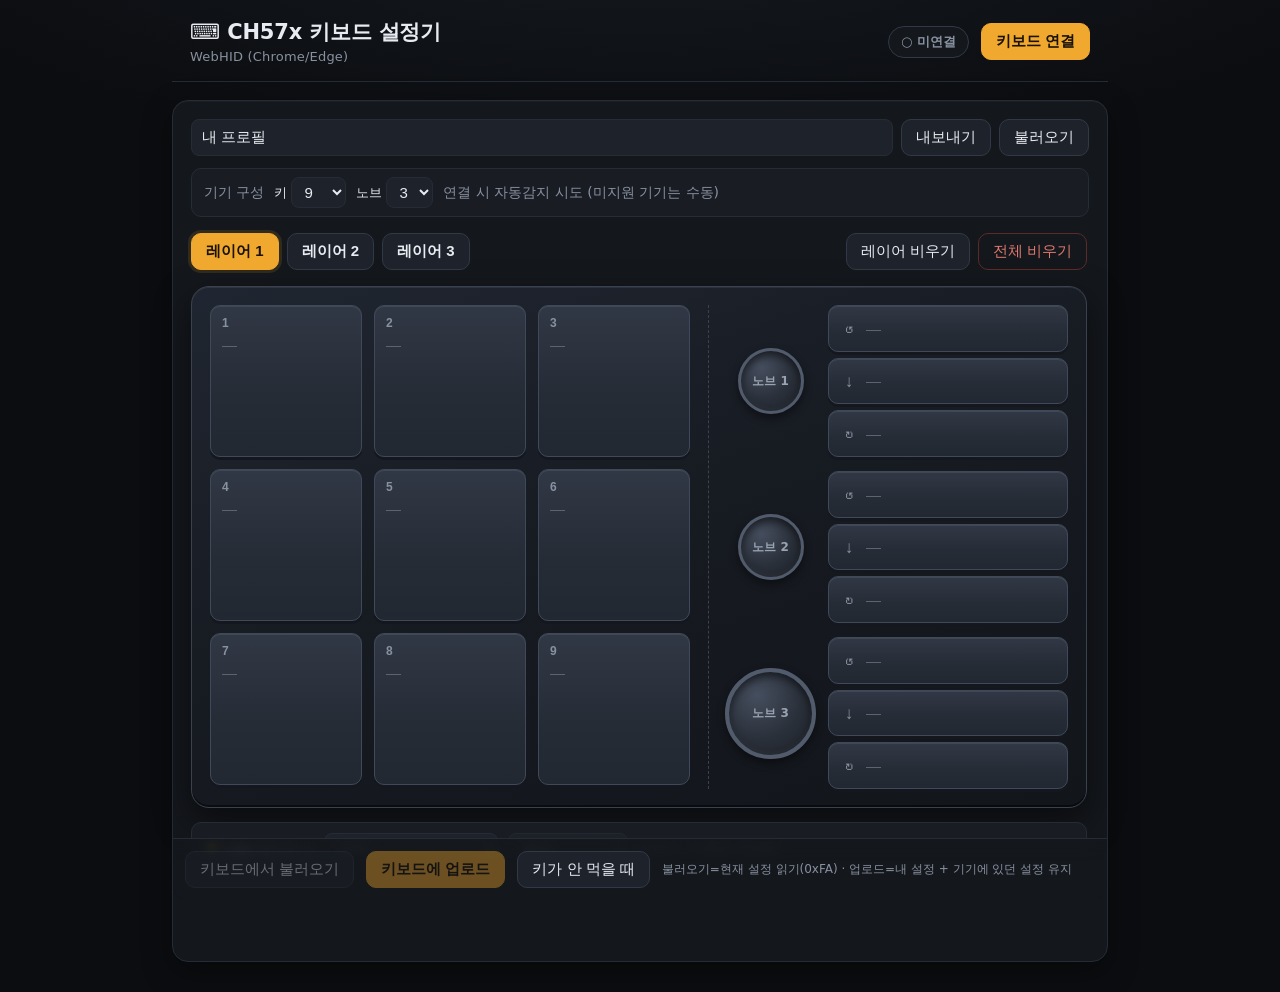
<file: web/index.html>
<!DOCTYPE html>
<html lang="ko">
<head>
  <meta charset="UTF-8">
  <meta name="viewport" content="width=device-width, initial-scale=1.0">
  <title>CH57x 매크로 키보드 설정기</title>
  <link rel="stylesheet" href="style.css">
</head>
<body>
  <div class="app">
  <header>
    <div class="brand">
      <h1>⌨ CH57x 키보드 설정기</h1>
      <span class="dim">WebHID (Chrome/Edge)</span>
    </div>
    <div class="hdr-actions">
      <span id="status" class="status off">○ 미연결</span>
      <button id="connectBtn" class="primary">키보드 연결</button>
    </div>
  </header>

  <main>
    <section class="panel">
      <div class="profile-bar">
        <input id="profileName" placeholder="프로필 이름">
        <button id="exportBtn">내보내기</button>
        <label class="filebtn">불러오기<input id="importInput" type="file" accept="application/json" hidden></label>
      </div>
      <div class="dev-cfg">
        <span class="dim">기기 구성</span>
        <label>키 <select id="cfgKeys"></select></label>
        <label>노브 <select id="cfgKnobs"></select></label>
        <span class="dim">연결 시 자동감지 시도 (미지원 기기는 수동)</span>
      </div>
      <div class="board">
        <div class="layer-row">
          <div id="layers" class="tabs"></div>
          <div class="layer-clear">
            <button id="clearLayerBtn">레이어 비우기</button>
            <button id="resetBtn" class="danger">전체 비우기</button>
          </div>
        </div>
        <div id="device" class="device">
          <div id="keys" class="keys"></div>
          <div id="dials" class="dials"></div>
        </div>
        <div class="led-bar">
          <span class="led-title">💡 LED <span id="ledLayerLabel" class="dim"></span></span>
          <select id="ledMode"></select>
          <select id="ledColor"></select>
          <span class="dim">업로드 시 함께 저장됨</span>
        </div>
      </div>
      <div class="upload-bar">
        <button id="downloadBtn" disabled>키보드에서 불러오기</button>
        <button id="uploadBtn" class="primary" disabled>키보드에 업로드</button>
        <progress id="progress" value="0" max="1" style="display:none"></progress>
        <button id="wakeBtn" title="키보드가 설정 모드에 갇혀 입력이 안 될 때 누르세요 (프로그래밍 종료 03 fd fe ff)">키가 안 먹을 때</button>
        <span class="dim">불러오기=현재 설정 읽기(0xFA) · 업로드=내 설정 + 기기에 있던 설정 유지</span>
      </div>
      <details id="diagWrap" class="dbg" style="display:none">
        <summary>장치 진단 (REPORT_ID 확정용)</summary>
        <pre id="diag"></pre>
      </details>

      <details id="reWrap" class="dbg" style="display:none">
        <summary>🔬 RE 콘솔 — 현재 설정 읽기 실험 (input report id 3 탐색)</summary>
        <p class="hint">여기 뜨는 것은 <b>설정용(벤더) 인터페이스</b>가 보내는 응답뿐입니다.
          <b>키를 눌러도 아무것도 안 뜨는 것이 정상</b>입니다 — 키 입력은 별도의 키보드 인터페이스로
          나가고 이 앱은 그것을 열지 않습니다. 아래로 명령을 보내고 응답이 오는지 관찰하세요.
          (보내는 바이트는 03 으로 시작 — 03 은 리포트ID로 자동 처리)</p>
        <div class="re-send">
          <input id="reHex" placeholder="예: 03 fb 00  또는  03 f1 01" value="03 fb 00">
          <button id="reSend">전송</button>
          <button id="reClear">로그 지우기</button>
        </div>
        <div class="re-presets">
          <button class="re-probe" data-hex="03 fb 00">03 fb (읽기?)</button>
          <button class="re-probe" data-hex="03 f1 00">03 f1</button>
          <button class="re-probe" data-hex="03 fc 00">03 fc</button>
          <button class="re-probe" data-hex="03 a1 00">03 a1</button>
          <button class="re-probe" data-hex="03 fe 01 01">03 fe 01 01 (키1 조회?)</button>
          <button class="re-probe" data-hex="03 fd fe ff">03 fd fe ff (종료)</button>
        </div>
        <pre id="reLog">대기 중… (연결 후 키를 눌러보거나 명령을 전송하세요)</pre>
      </details>
    </section>
  </main>
  </div>

  <div id="modal" class="modal" hidden>
    <div class="modal-card panel editor">
      <button id="modalClose" class="modal-x" title="닫기">✕</button>
      <div id="editor"></div>
    </div>
  </div>

  <div id="toast" class="toast"></div>
  <script type="module" src="js/app.js"></script>
</body>
</html>
</file>
<file: web/style.css>
/* ── 팔레트 ────────────────────────────────────────────────────────────────
   장비를 다루는 도구다. 배경은 계측기 케이스처럼 낮게 깔고, 강조는 한 색(호박색)만 쓴다.
   호박색을 고른 이유: 이 키보드의 백라이트 색이고, 파랑 일색인 기본 테마와 구별된다.
   위험(전체 비우기)에만 붉은색을 남기고, 연결됨은 초록 대신 호박색 계열로 묶어 색을 늘리지 않는다. */
:root {
  --bg: #0b0d10;            /* 케이스 바깥 */
  --panel: #14171c;         /* 카드 */
  --panel-2: #191d23;       /* 카드 안 보조 면 */
  --tile: #1e232b;          /* 입력·버튼 */
  --border: #262c36;        /* 기본 경계 */
  --border-2: #313947;      /* 도드라지는 경계 */
  --text: #e8ebf1;
  --dim: #8891a0;
  --accent: #f0a92e;        /* 호박색 — 주 강조. 한 곳에만 쓴다 */
  --accent-ink: #1a1206;    /* 호박색 위 글자 */
  --accent-soft: #f0a92e22;
  --primary: var(--accent); /* 옛 이름 유지 — 기존 규칙이 참조한다 */
  --tile-sel: var(--accent);
  --ok: #55d18b;
  --danger: #d4544a;
  --cap: 152px;   /* keycap edge; knob's 3 action buttons total this height */
  --r: 10px;      /* 기본 라운드 */
}
* { box-sizing: border-box; }
body {
  margin: 0; background: var(--bg); color: var(--text);
  font-family: -apple-system, "Segoe UI", "Malgun Gothic", system-ui, sans-serif;
  /* 위아래로 아주 옅은 광원 — 평평한 단색 배경보다 장비다운 깊이가 생긴다 */
  background-image: radial-gradient(1200px 400px at 50% -120px, #171b22 0%, transparent 70%);
  background-repeat: no-repeat;
}
/* whole app is a centered column whose width tracks the keyboard board (set in JS) */
.app { margin: 0 auto; min-width: 480px; padding-bottom: 8px; }
header {
  display: flex; justify-content: space-between; align-items: center;
  gap: 12px; padding: 18px 18px 16px; border-bottom: 1px solid var(--border);
}
.brand h1 {
  margin: 0; font-size: 21px; letter-spacing: -.2px; font-weight: 700;
  display: flex; align-items: center; gap: 9px;
}
.dim { color: var(--dim); font-size: 14px; }
.brand .dim { font-size: 13px; letter-spacing: .2px; }
.hdr-actions { display: flex; align-items: center; gap: 12px; }

/* 연결 여부가 이 앱에서 가장 중요한 상태다 — 알약으로 크게 낸다 */
.status {
  font-size: 13px; font-weight: 600; padding: 6px 12px; border-radius: 999px;
  border: 1px solid var(--border-2); background: var(--panel);
}
.status.ok { color: var(--ok); border-color: #2f6a4c; background: #12261c; }
.status.off { color: var(--dim); }

button, .filebtn {
  background: var(--tile); color: var(--text); border: 1px solid var(--border-2);
  border-radius: var(--r); padding: 8px 14px; font-size: 15px; cursor: pointer;
  transition: border-color .12s, background .12s, transform .05s;
  white-space: nowrap; flex: none;   /* 좁은 화면에서 라벨이 세로로 쪼개지던 것 */
}
button:hover, .filebtn:hover { border-color: #46505f; background: #232932; }
button:active { transform: translateY(1px); }
button.primary {
  background: var(--accent); border-color: var(--accent); color: var(--accent-ink); font-weight: 700;
}
button.primary:hover { background: #ffb838; border-color: #ffb838; }
button:disabled { opacity: .4; cursor: not-allowed; }
button:disabled:hover { background: var(--tile); border-color: var(--border-2); }
:focus-visible { outline: 2px solid var(--accent); outline-offset: 2px; }

main { padding: 18px 0 22px; }
.panel {
  background: var(--panel); border: 1px solid var(--border); border-radius: 16px; padding: 18px;
  box-shadow: 0 1px 0 rgba(255,255,255,.03) inset, 0 10px 30px rgba(0,0,0,.35);
}

.profile-bar { display: flex; gap: 8px; margin-bottom: 12px; }
.profile-bar input { flex: 1; }
input, select {
  background: var(--tile); color: var(--text); border: 1px solid var(--border);
  border-radius: 8px; padding: 8px 10px; font-size: 15px;
}

/* 기기 구성은 한 번 정하고 잘 안 바꾸는 값 — 보조 면에 얹어 주 흐름에서 물러나게 한다 */
.dev-cfg {
  display: flex; align-items: center; gap: 10px; margin-bottom: 16px; flex-wrap: wrap; font-size: 13px;
  background: var(--panel-2); border: 1px solid var(--border); border-radius: var(--r); padding: 8px 12px;
}
.dev-cfg label { color: var(--text); display: inline-flex; align-items: center; gap: 4px; }
.dev-cfg select { padding: 5px 8px; }
/* board wraps layer-row + device + led so their right edges align with the device box */
.board { width: fit-content; }
.layer-row { display: flex; align-items: center; gap: 8px; margin-bottom: 16px; }
.layer-clear { margin-left: auto; display: flex; gap: 8px; }
/* 되돌릴 수 없는 것만 붉게. 평소엔 테두리만, 누를 때만 채운다 */
button.danger { background: transparent; border-color: #5c2b27; color: #e0796f; }
button.danger:hover { background: var(--danger); border-color: var(--danger); color: #fff; }
.tabs { display: flex; gap: 8px; }
.tab { font-weight: 600; }
.tab.active {
  background: var(--accent); border-color: var(--accent); color: var(--accent-ink);
  box-shadow: 0 0 0 3px var(--accent-soft);
}
.tab.act { margin-left: auto; background: transparent; }
.tab.act:hover:not(:disabled) { border-color: var(--ok); color: var(--ok); }

.led-bar { display: flex; align-items: center; gap: 10px; margin-top: 14px; flex-wrap: wrap;
  padding: 10px 12px; background: var(--panel-2); border: 1px solid var(--border); border-radius: var(--r); }
.led-title { font-size: 13px; font-weight: 600; }
.led-bar select { min-width: 120px; }

/* realistic device frame: keys on left, knobs on right */
.device {
  display: flex; gap: 18px; align-items: flex-start; width: fit-content;
  background: linear-gradient(160deg, #202631 0%, #171b22 45%, #12151a 100%);
  border: 1px solid #39424f; border-radius: 18px; padding: 18px;
  box-shadow:
    inset 0 1px 0 rgba(255,255,255,.07),
    inset 0 -2px 0 rgba(0,0,0,.5),
    0 14px 34px rgba(0,0,0,.5);
}
/* shared keycap look (used by keys AND knob action buttons — same theme) */
.keycap, .dial-chip {
  display: flex; align-items: flex-start; gap: 5px; text-align: left;
  background: linear-gradient(180deg, #313845 0%, #262c36 60%, #222831 100%);
  border: 1px solid #3f4959; border-radius: 10px;
  box-shadow: 0 3px 0 #14171d, inset 0 1px 0 rgba(255,255,255,.08);
  transition: transform .06s, border-color .12s, box-shadow .12s;
}
.keycap, .dial-chip { border-color: var(--led, #3f4959); }
.keycap:hover, .dial-chip:hover { border-color: var(--accent); box-shadow: 0 3px 0 #14171d, 0 0 0 3px var(--accent-soft); }
.keycap:active, .dial-chip:active { transform: translateY(2px); box-shadow: 0 1px 0 #14171d; }
/* 바인딩된 키 — 왼쪽에 색 띠를 둬서 빈 키와 한눈에 갈린다 */
.keycap.bound, .dial-chip.bound { border-color: var(--led, #4a5666); }
.keycap.bound { border-left: 3px solid var(--led, var(--accent)); }
.dial-chip.bound { border-left: 3px solid var(--led, var(--accent)); }
.keycap.sel, .dial-chip.sel { box-shadow: 0 3px 0 #14171d, 0 0 0 3px var(--accent); }

.keys { display: flex; flex-direction: column; gap: 12px; }
.key-row { display: flex; gap: 12px; }
.keycap { flex-direction: column; width: var(--cap); height: var(--cap); padding: 10px 11px; overflow: hidden; }
.cap-n {
  font-weight: 700; font-size: 12px; color: var(--dim);
  font-variant-numeric: tabular-nums; letter-spacing: .3px;
}
.keycap.bound .cap-n { color: var(--accent); }
.cap-sum { font-size: 15px; word-break: break-all; line-height: 1.32; color: var(--text); white-space: pre-line; }
/* 아직 아무것도 안 걸린 키 — "—" 만 있으면 고장처럼 보인다 */
.keycap:not(.bound) .cap-sum, .dial-chip:not(.bound) .chip-sum { color: #5c6472; }

.dials { display: flex; flex-direction: column; gap: 14px; padding-left: 16px; border-left: 1px dashed #39424f; }
.dial-wrap { display: flex; flex-direction: row; align-items: center; gap: 12px; width: 100%; }
.dial-slot { flex: none; width: 91px; display: flex; justify-content: center; align-items: center; }
.dial-circle {
  flex: none; width: 66px; height: 66px; border-radius: 50%;
  /* 원뿔 그라디언트로 널링(요철) 느낌 — 돌리는 물건임이 보인다 */
  background:
    radial-gradient(circle at 34% 28%, #454e5e 0%, #2a303a 55%, #1b1f26 100%),
    repeating-conic-gradient(from 0deg, #2f3641 0deg 6deg, #262c35 6deg 12deg);
  background-blend-mode: normal, overlay;
  border: 3px solid #515b6c;
  box-shadow: inset 0 4px 8px rgba(0,0,0,.55), inset 0 -2px 4px rgba(255,255,255,.05), 0 4px 8px rgba(0,0,0,.45);
  display: flex; align-items: center; justify-content: center;
}
.dial-circle.big { width: 91px; height: 91px; border-width: 4px; }
.dial-circle span { font-size: 12px; color: #9aa3b2; text-align: center; font-weight: 600; letter-spacing: .2px; }
.dial-acts { display: flex; flex-direction: column; gap: 6px; width: 240px; height: var(--cap); margin-left: auto; }
.dial-chip { align-items: center; gap: 7px; padding: 6px 10px; flex: 1; min-height: 0; }
.chip-ic { flex: none; width: 20px; text-align: center; font-size: 17px; line-height: 1; color: var(--dim); font-variant-emoji: text; }
.chip-sum { font-size: 15px; word-break: break-all; line-height: 1.3; color: var(--text); white-space: pre-line; }

/* editor action-type as buttons (not dropdown) */
.type-btns { display: flex; flex-wrap: wrap; gap: 6px; margin-bottom: 14px; }
.type-btn { font-size: 14px; padding: 8px 12px; }
.type-btn.active { background: var(--accent); border-color: var(--accent); color: var(--accent-ink); font-weight: 700; }

/* 키보드에 업로드 = 이 화면의 결론. 스크롤 아래로 사라지면 안 되므로 바닥에 붙인다 */
.upload-bar {
  display: flex; align-items: center; gap: 12px; margin-top: 18px; flex-wrap: wrap;
  position: sticky; bottom: 0; z-index: 5;
  padding: 12px; margin-left: -18px; margin-right: -18px; margin-bottom: -18px;
  border-top: 1px solid var(--border); border-radius: 0 0 16px 16px;
  background: linear-gradient(180deg, #14171cd9, var(--panel) 40%);
  backdrop-filter: blur(6px);
}
.upload-bar .dim { font-size: 12px; }
progress { width: 160px; accent-color: var(--accent); }

.editor h3 { margin: 0 0 14px; font-size: 18px; font-weight: 700; letter-spacing: -.2px; }
.editor label { display: block; margin: 12px 0; font-size: 15px; color: var(--dim); }
.editor select, .editor input[type=number], .editor input[type=text], .editor textarea { width: 100%; margin-top: 5px; font-size: 15px; padding: 9px 11px; }
.editor textarea { background: var(--tile); color: var(--text); border: 1px solid var(--border); border-radius: 8px; resize: vertical; font-family: inherit; }
.mods { display: flex; flex-wrap: wrap; gap: 8px; margin: 10px 0; }
.chk { display: inline-flex !important; align-items: center; gap: 5px; margin: 0 !important; color: var(--text); font-size: 14px; }
.chk input { width: auto; }

.step { padding: 10px; margin: 8px 0; border: 1px solid var(--border); border-radius: 9px; }
.step-top { display: flex; align-items: center; gap: 8px; margin-bottom: 8px; }
.step-n { width: 22px; height: 22px; flex: none; display: flex; align-items: center; justify-content: center;
  background: var(--accent); color: var(--accent-ink); font-weight: 700; border-radius: 50%; font-size: 13px; }
.modkeys { display: flex; gap: 6px; flex: 1; flex-wrap: wrap; }
.modkey { font-size: 16px; padding: 10px 16px; }
.modkey.active { background: var(--accent); border-color: var(--accent); color: var(--accent-ink); font-weight: 700; }
.step-bot { display: flex; gap: 8px; }
.step-key { flex: 1.4; min-width: 0; }
.step-cap { flex: 1; min-width: 0; cursor: pointer; text-align: center; color: var(--dim); }
.step-cap:focus { border-color: var(--primary); color: var(--text); }
.step-del { padding: 4px 9px; font-size: 13px; margin-left: auto; }
#addStep { font-size: 14px; padding: 7px 12px; margin-top: 4px; }
.toggle-row { display: flex; gap: 8px; margin-top: 4px; }
.toggle { flex: 1; }
.toggle.active { background: var(--accent); border-color: var(--accent); color: var(--accent-ink); font-weight: 700; }
.ed-actions { display: flex; gap: 8px; margin-top: 14px; }
#edCopy { margin-left: auto; }

/* copy picker: wider modal (layer buttons keep normal .type-btn size) */
.modal.copywide .modal-card { width: 920px; }
#copyLayers { margin-bottom: 14px; }

/* board inside the copy picker — ~1.5× so knob actions are tall enough */
#copyBoard { --cap: 120px; padding: 16px; gap: 12px; margin-top: 6px; }
#copyBoard .key-row, #copyBoard .keys { gap: 10px; }
#copyBoard .keycap { padding: 8px 9px; }
#copyBoard .cap-n { font-size: 13px; }
#copyBoard .cap-sum, #copyBoard .chip-sum { font-size: 13px; line-height: 1.25; }
#copyBoard .dials { padding-left: 12px; gap: 12px; }
#copyBoard .dial-slot { width: 72px; }
#copyBoard .dial-circle { width: 57px; height: 57px; border-width: 3px; }
#copyBoard .dial-circle.big { width: 76px; height: 76px; border-width: 4px; }
#copyBoard .dial-circle span { font-size: 11px; }
#copyBoard .dial-acts { width: 210px; gap: 6px; }
#copyBoard .dial-chip { padding: 6px 9px; }
.hint { color: var(--dim); font-size: 14px; }
.dbg { margin-top: 14px; }
.dbg pre { background: #0b0d11; border: 1px solid var(--border); border-radius: 8px; padding: 10px; font-size: 11px; overflow-x: auto; color: #9fe6a0; white-space: pre-wrap; word-break: break-all; max-height: 280px; overflow-y: auto; }
.re-send { display: flex; gap: 8px; margin: 8px 0; }
.re-send input { flex: 1; font-family: monospace; }
.re-presets { display: flex; flex-wrap: wrap; gap: 6px; margin-bottom: 8px; }
.re-probe { font-size: 11px; padding: 5px 9px; font-family: monospace; }

/* editor modal */
.modal { position: fixed; inset: 0; z-index: 100; display: flex; align-items: center; justify-content: center;
  background: rgba(5,7,10,.72); backdrop-filter: blur(3px); }
.modal[hidden] { display: none; }
.modal-card { position: relative; width: 560px; max-width: 94vw; max-height: 90vh; overflow: auto; }
.modal-x { position: absolute; top: 12px; right: 12px; padding: 4px 9px; font-size: 13px; }

.toast {
  position: fixed; bottom: 84px; left: 50%; transform: translateX(-50%) translateY(20px);
  background: #0d1014; border: 1px solid var(--border-2); padding: 11px 18px; border-radius: 12px;
  box-shadow: 0 10px 30px rgba(0,0,0,.5);
  opacity: 0; transition: .25s; pointer-events: none; font-size: 13px;
}
.toast.show { opacity: 1; transform: translateX(-50%) translateY(0); }

/* 좁은 화면(휴대폰) — 세 가지를 지킨다.
   ① 버튼 라벨은 절대 세로로 쪼개지지 않는다  ② 본문은 가로 스크롤이 없다
   ③ 기기 보드만은 실물 배치를 지켜야 하므로 ★자기 영역 안에서만 가로 스크롤한다 */
@media (max-width: 820px) {
  /* JS 가 보드 폭에 맞춰 .app 에 인라인 width 를 준다(넓은 화면용).
     좁은 화면에서는 그 값이 화면을 넘기므로 ★인라인을 이겨서 풀어야 한다. */
  .app { min-width: 0 !important; width: auto !important; max-width: 100% !important; padding: 0 12px; }
  header { flex-wrap: wrap; padding: 14px 2px 12px; gap: 10px; }
  .brand h1 { font-size: 18px; }
  .hdr-actions { width: 100%; }
  .panel { padding: 14px; border-radius: 14px; }

  .profile-bar { flex-wrap: wrap; }
  .profile-bar input { flex: 1 1 100%; min-width: 0; }

  .layer-row { flex-wrap: wrap; }
  .layer-clear { margin-left: 0; }

  /* 보드: 화면 폭을 넘으면 이 안에서만 옆으로 민다 */
  .board { width: 100%; max-width: 100%; overflow-x: auto; padding-bottom: 6px; }
  .device { --cap: 116px; padding: 14px; gap: 14px; }
  .dial-acts { width: 190px; }
  .dial-slot { width: 74px; }
  .dial-circle { width: 56px; height: 56px; }
  .dial-circle.big { width: 74px; height: 74px; }
  .cap-sum, .chip-sum { font-size: 13px; }

  .upload-bar { margin-left: -14px; margin-right: -14px; margin-bottom: -14px; }
  .upload-bar .dim { flex: 1 1 100%; }
  .modal-card { width: 100%; }
}
</file>
